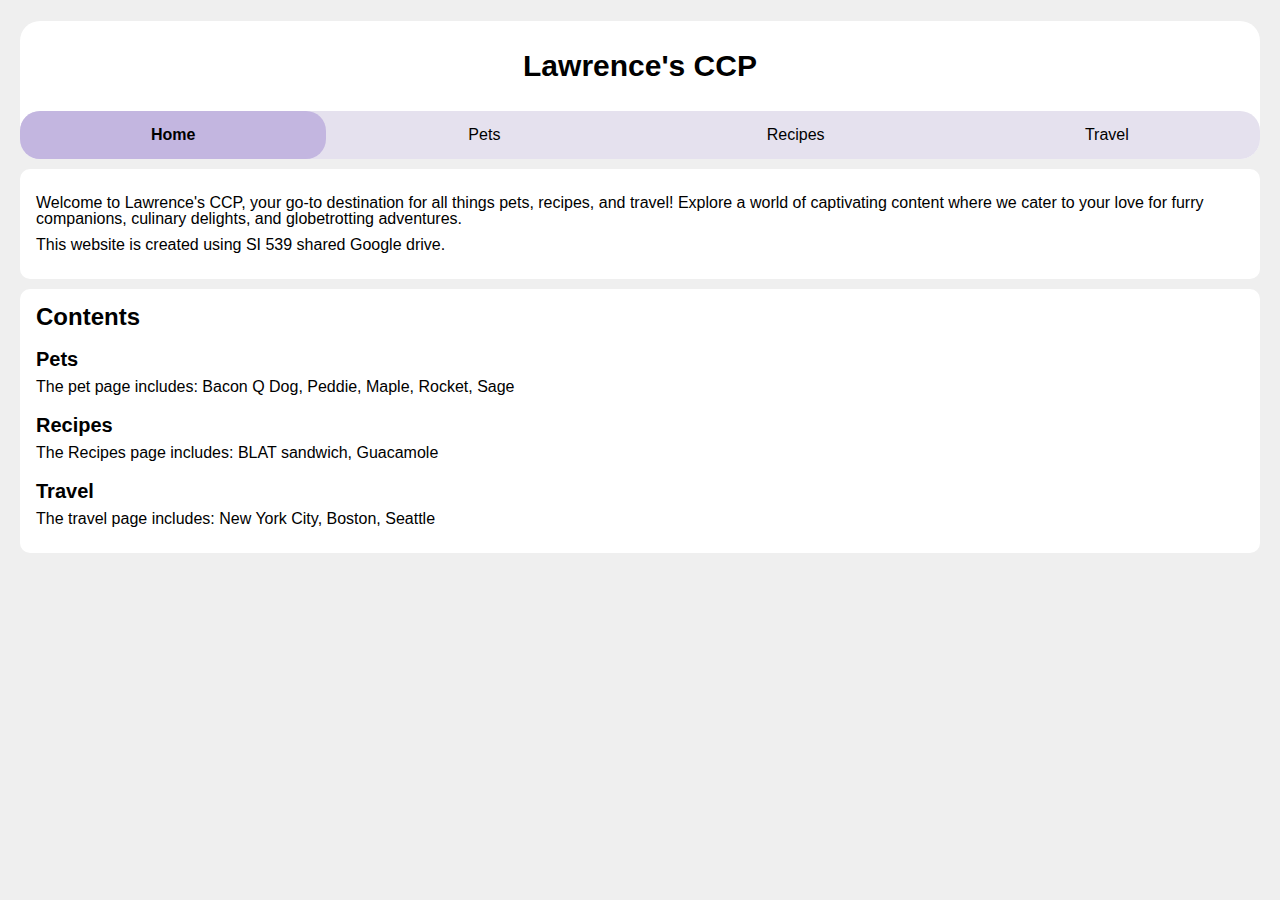
<file: index.html>
<!DOCTYPE html>
<html lang="en">
<head>
    <meta charset="UTF-8">
    <meta name="viewport" content="width=device-width, initial-scale=1.0">
    <link rel="stylesheet" href="css/html5reset.css">
    <link rel="stylesheet" href="css/style.css">
    <title>Home</title>
</head>
<body>
    <a class="skip-to-main" href = "#main">Skip to Main Content</a>
    <header>
        <h1>Lawrence's CCP</h1>
        <nav>
            <ul>
                <li><a class="active" href = "index.html">Home</a></li>
                <li><a href="pets.html">Pets</a></li>
                <li><a href="recipes.html">Recipes</a></li>
                <li><a href="travel.html">Travel</a></li>
            </ul>
        </nav>
    </header>

    <main id="main">
        <div>
            <p>Welcome to Lawrence's CCP, your go-to destination for all things pets, recipes, and travel! Explore a world of captivating content where we cater to your love for furry companions, culinary delights, and globetrotting adventures. </p>
            <p>This website is created using SI 539 shared Google drive.</p>
        </div>
        
        <div>
            <h2>Contents</h2>
            <h3>Pets</h3>
            <p>The pet page includes: Bacon Q Dog, Peddie, Maple, Rocket, Sage</p>
        
            <h3>Recipes</h3>
            <p>The Recipes page includes: BLAT sandwich, Guacamole</p>

            <h3>Travel</h3>
            <p>The travel page includes: New York City, Boston, Seattle</p>
        </div>
    </main>
    
</body>
</html>
</file>
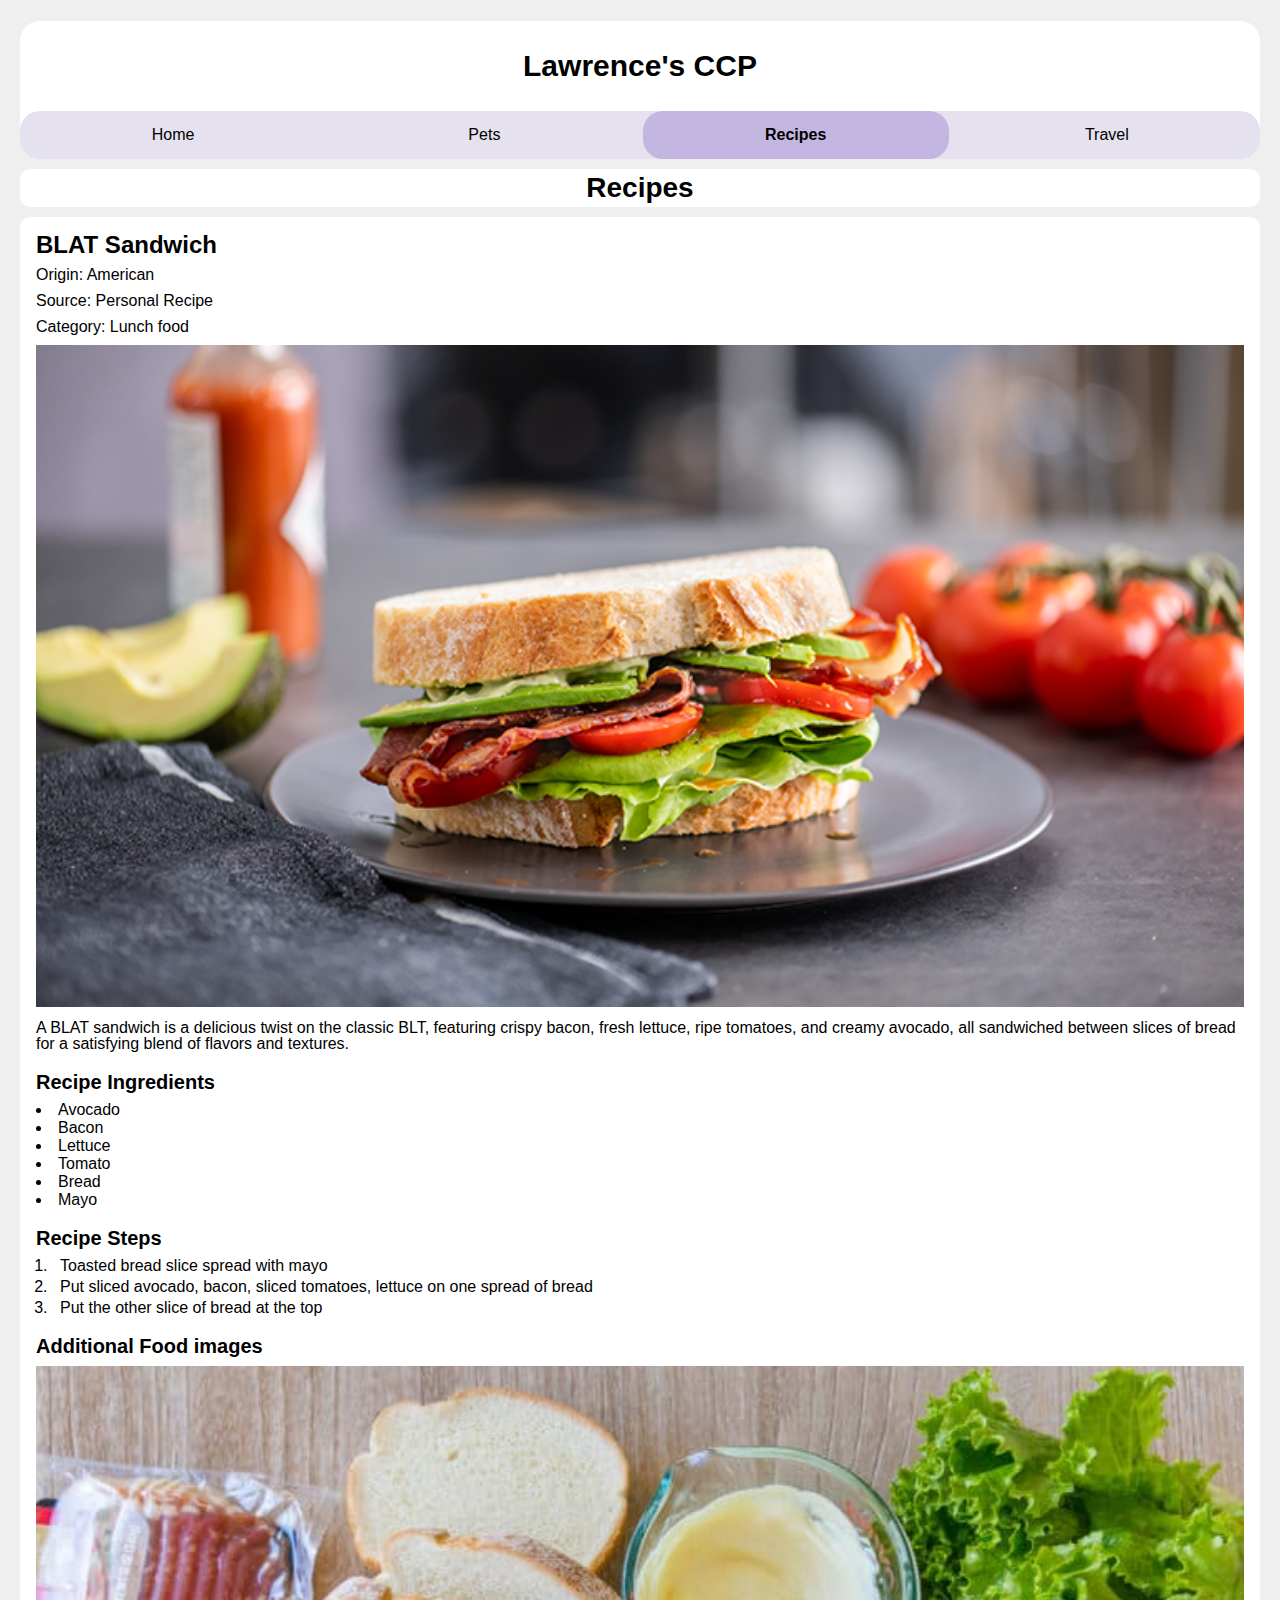
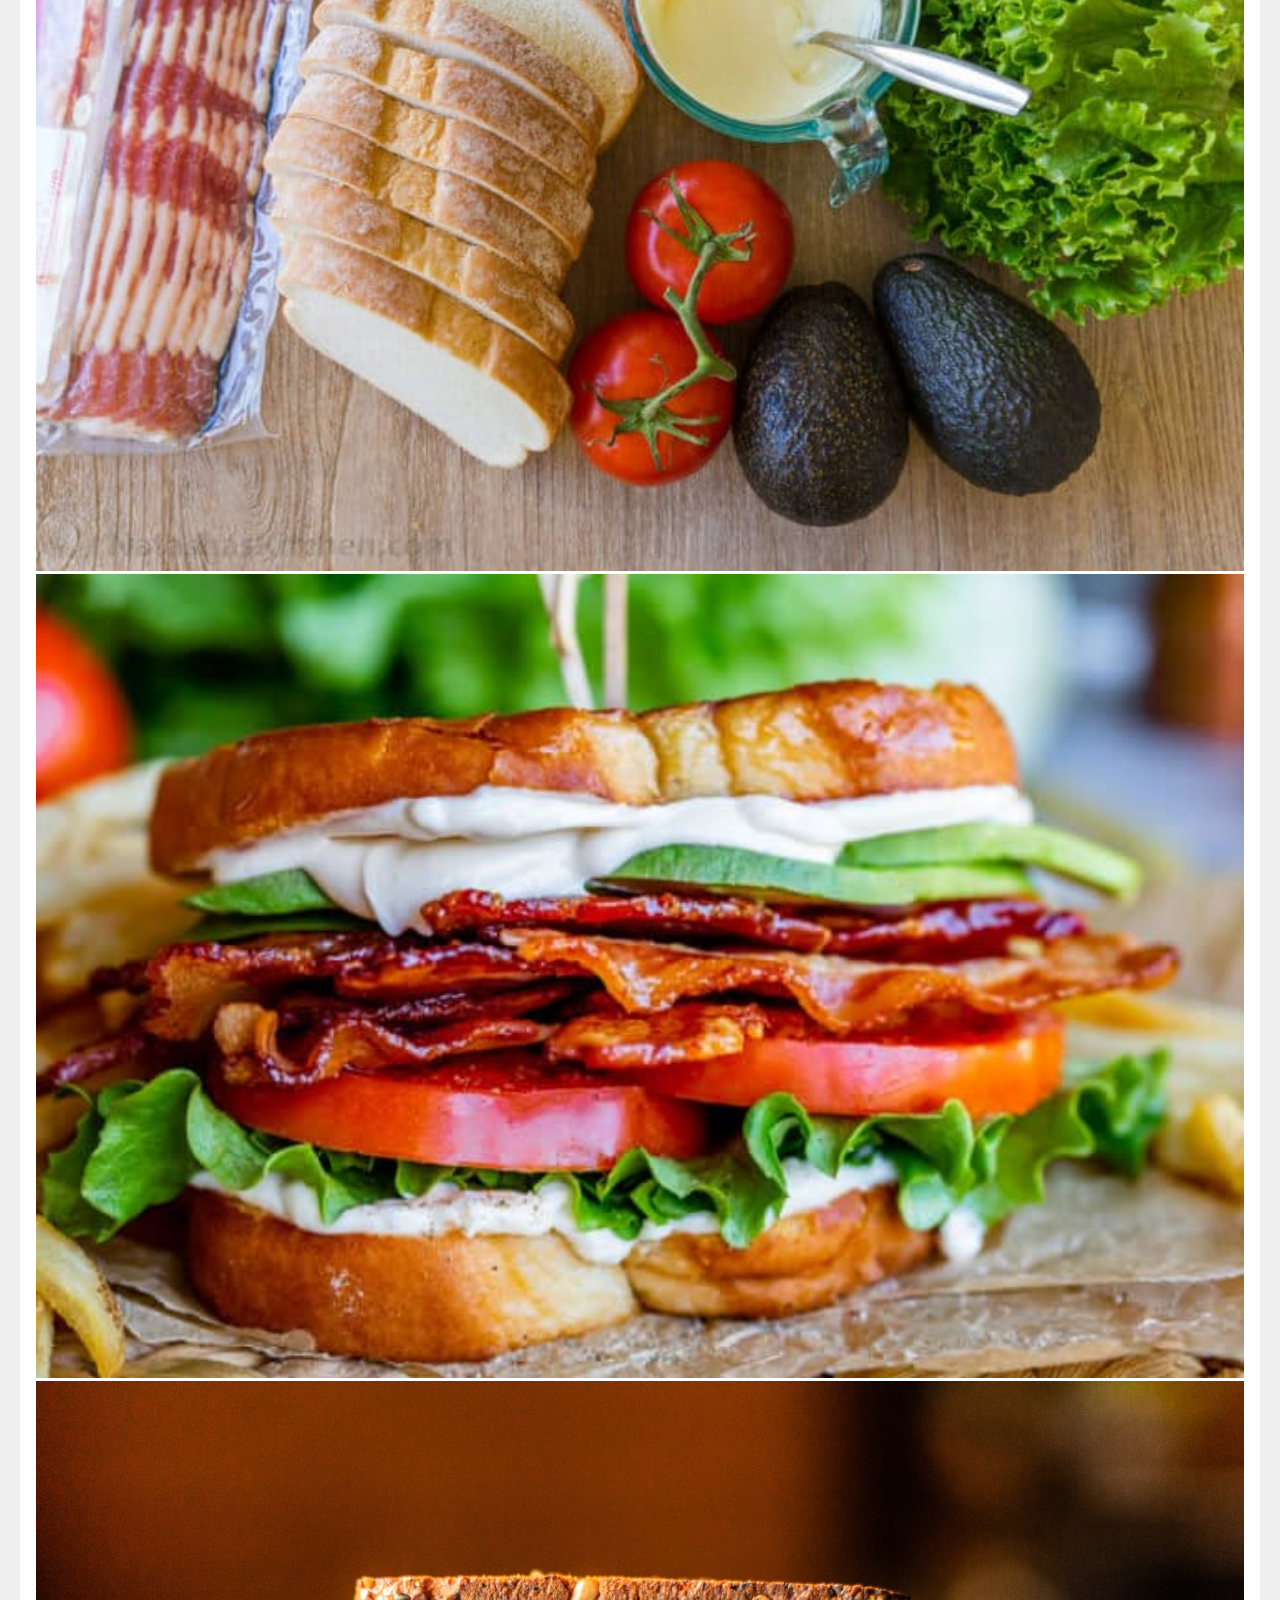
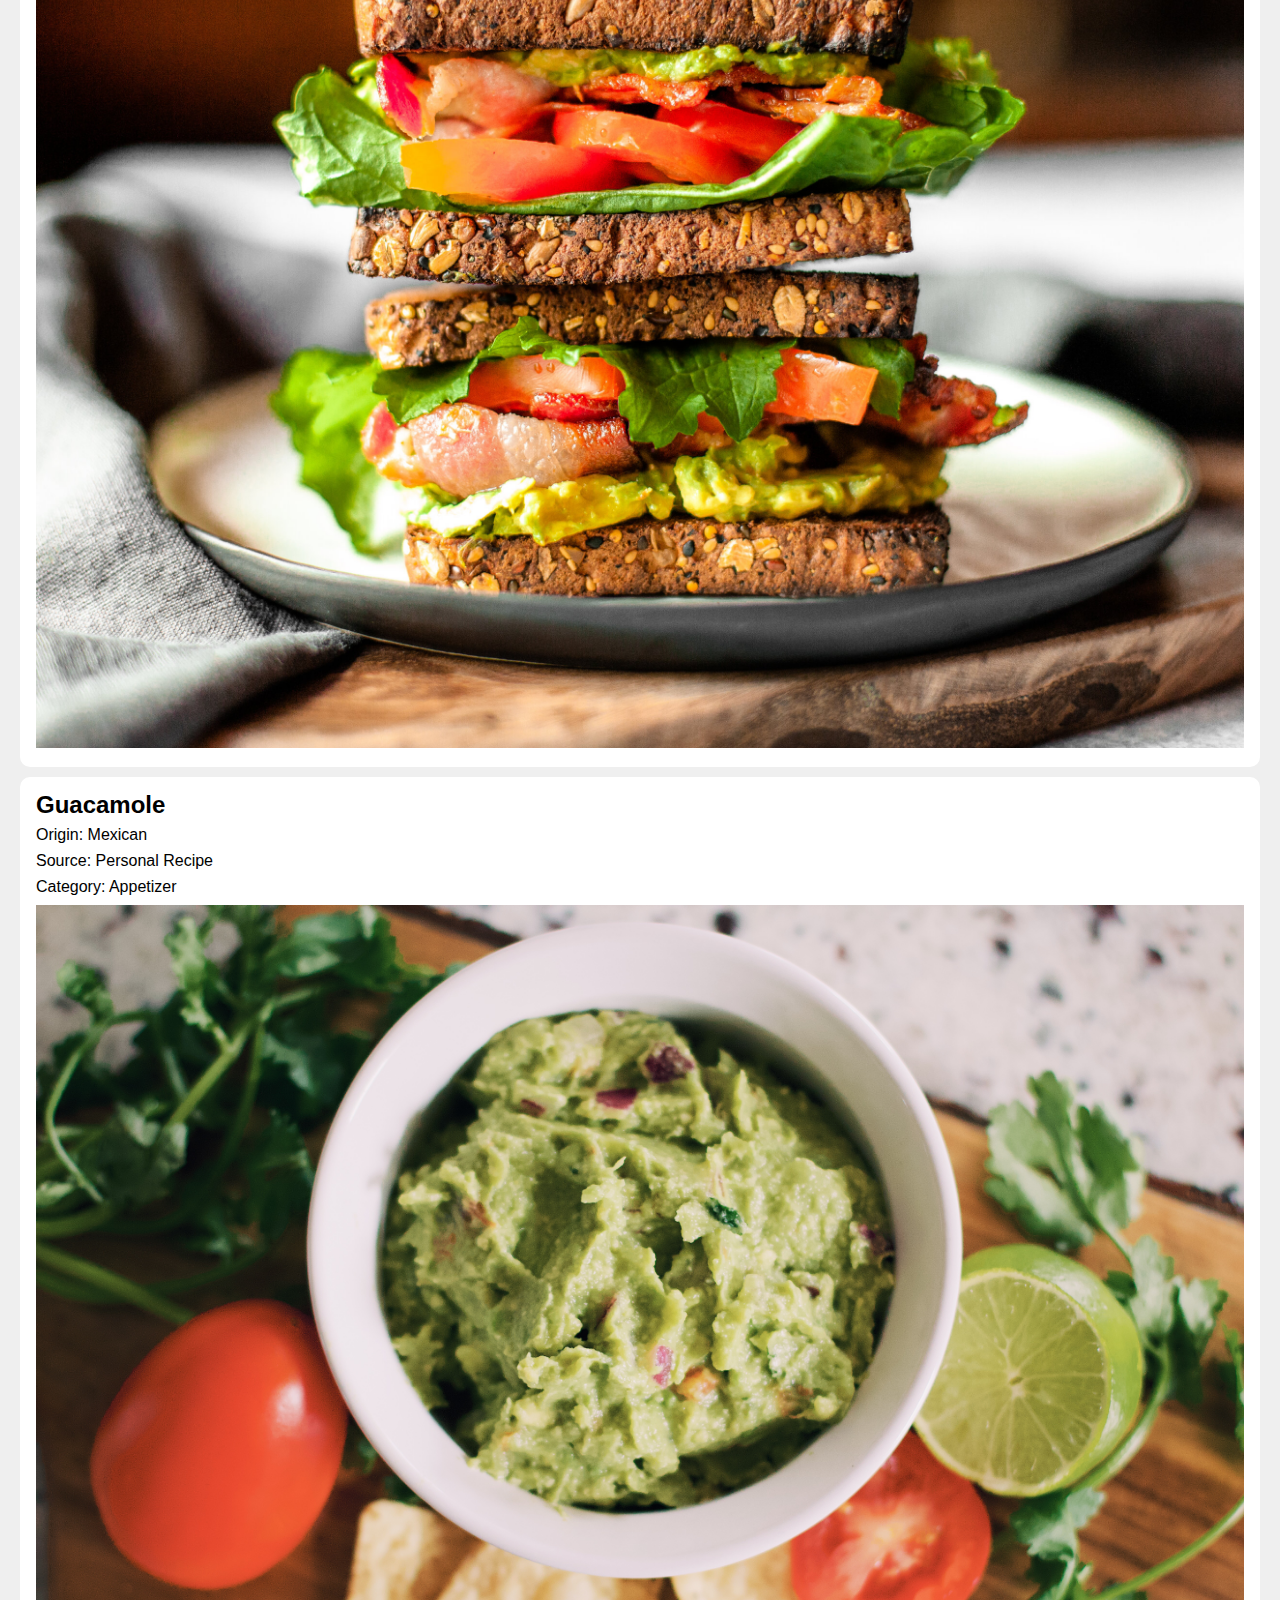
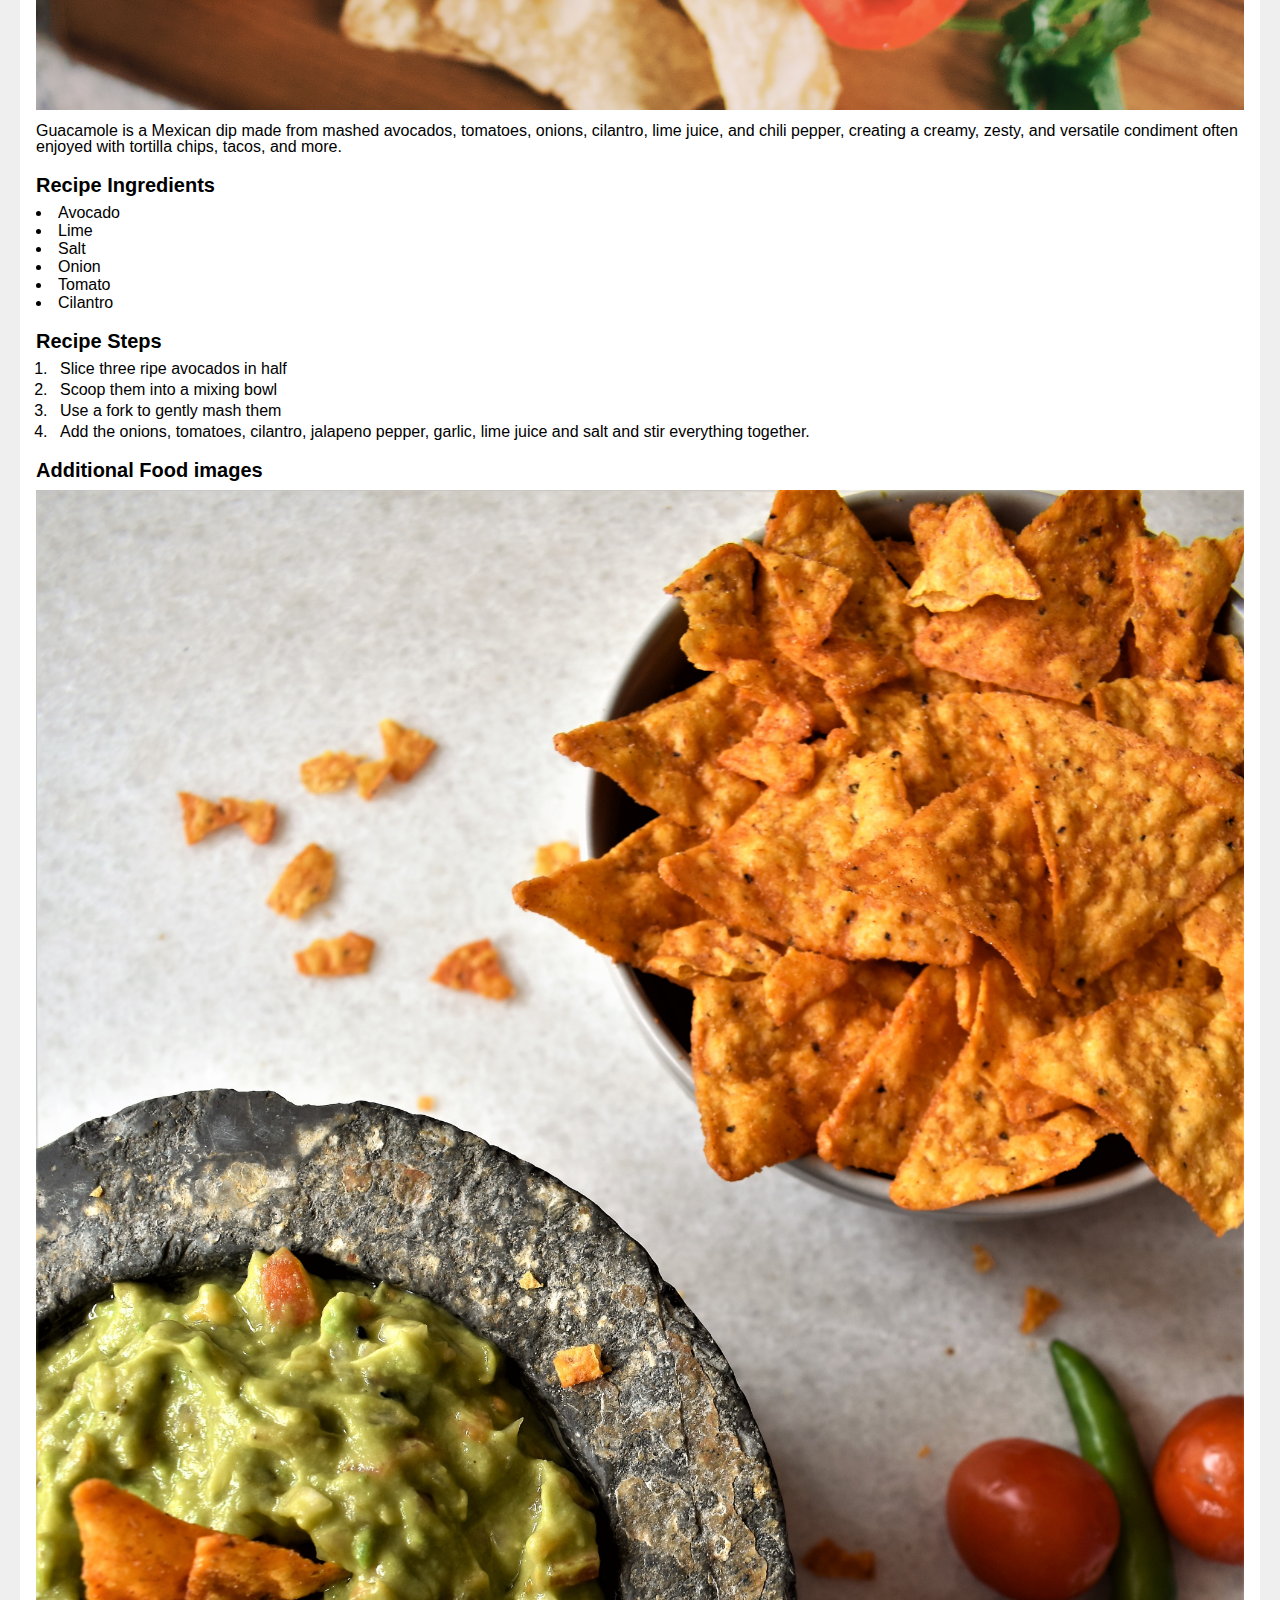
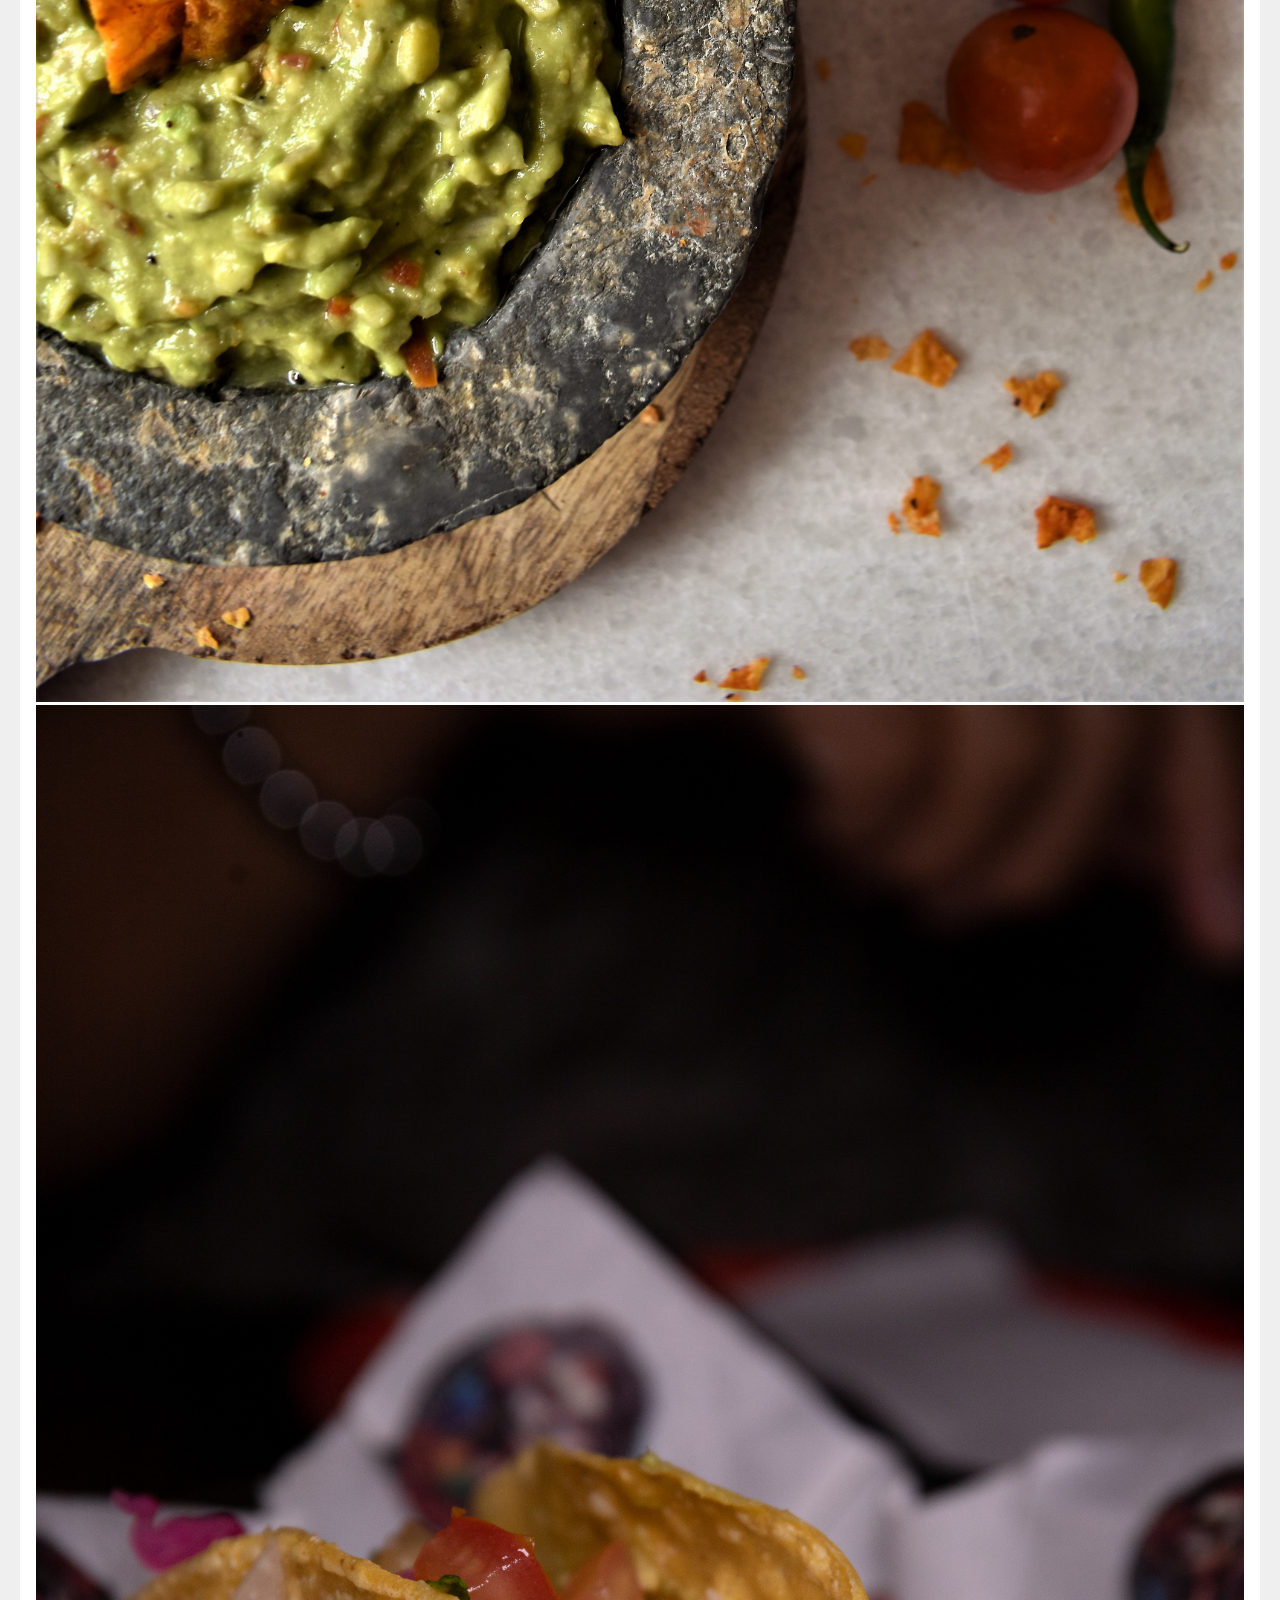
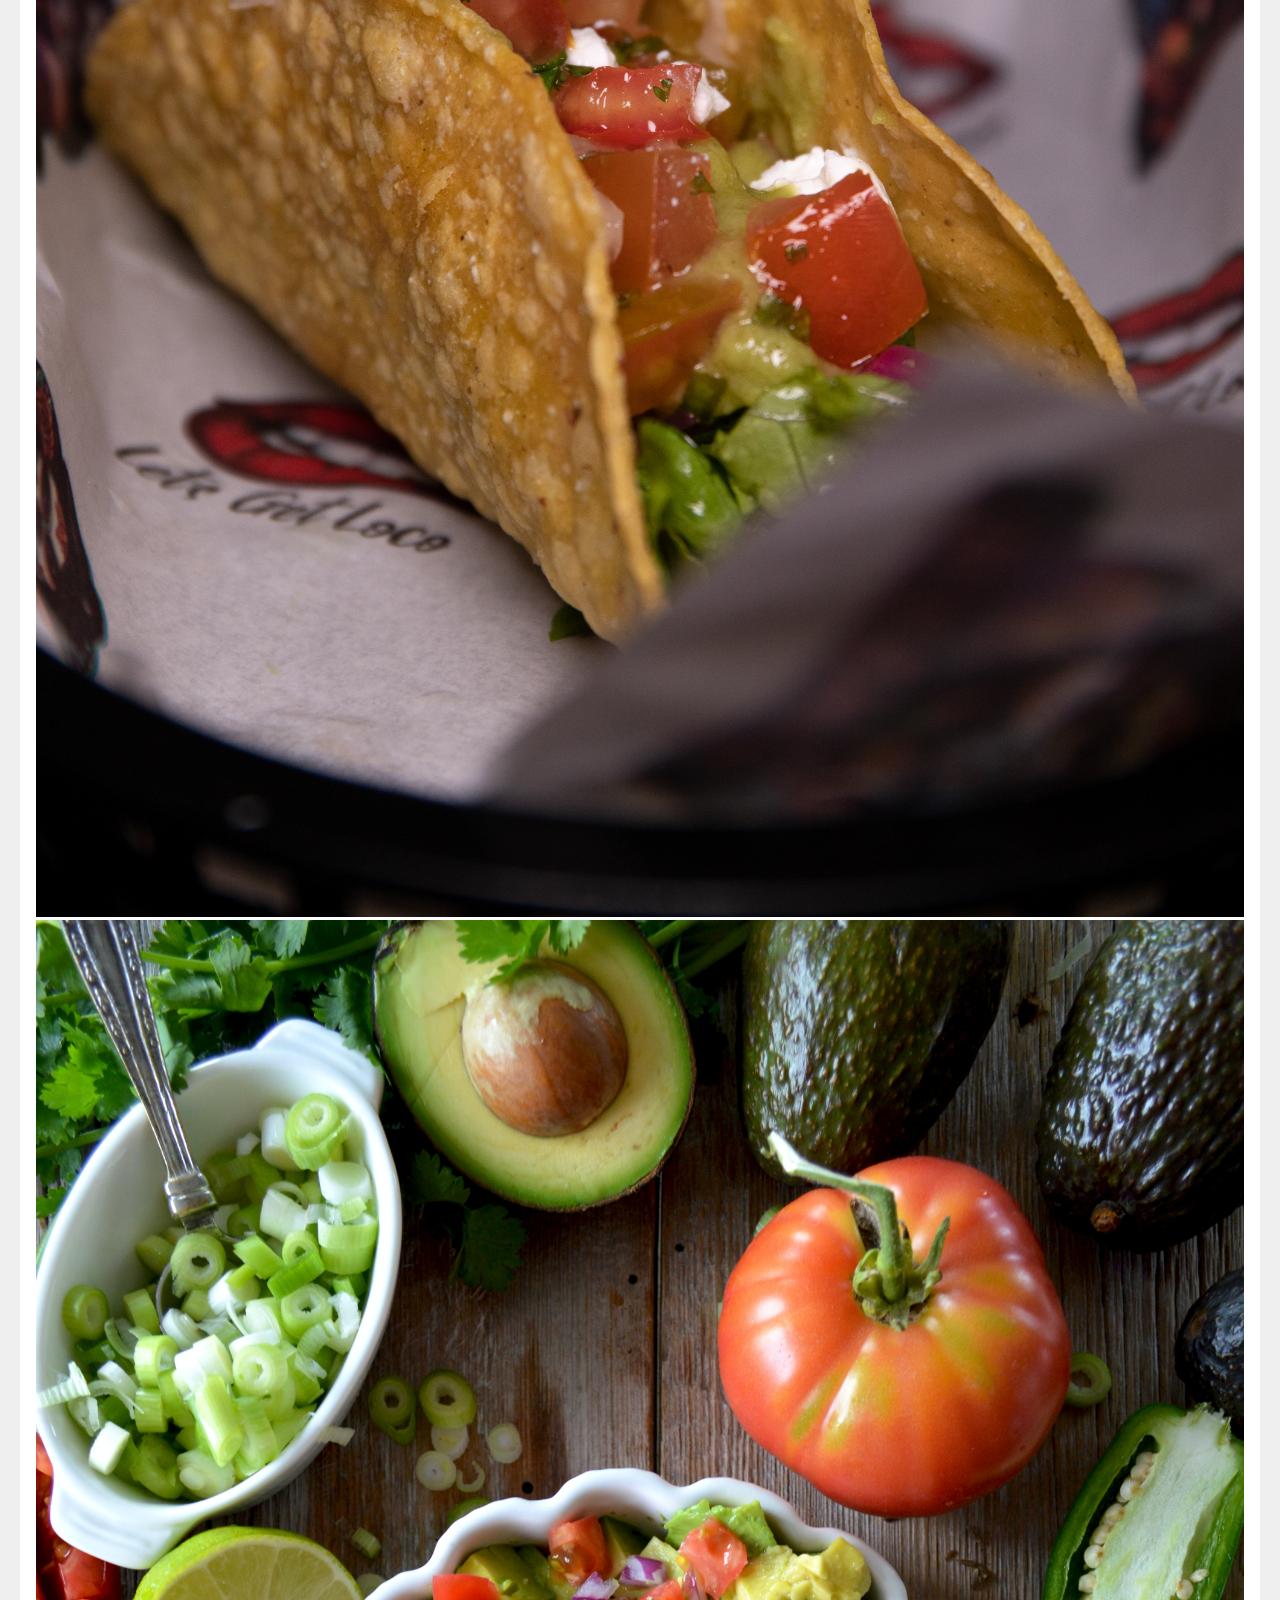
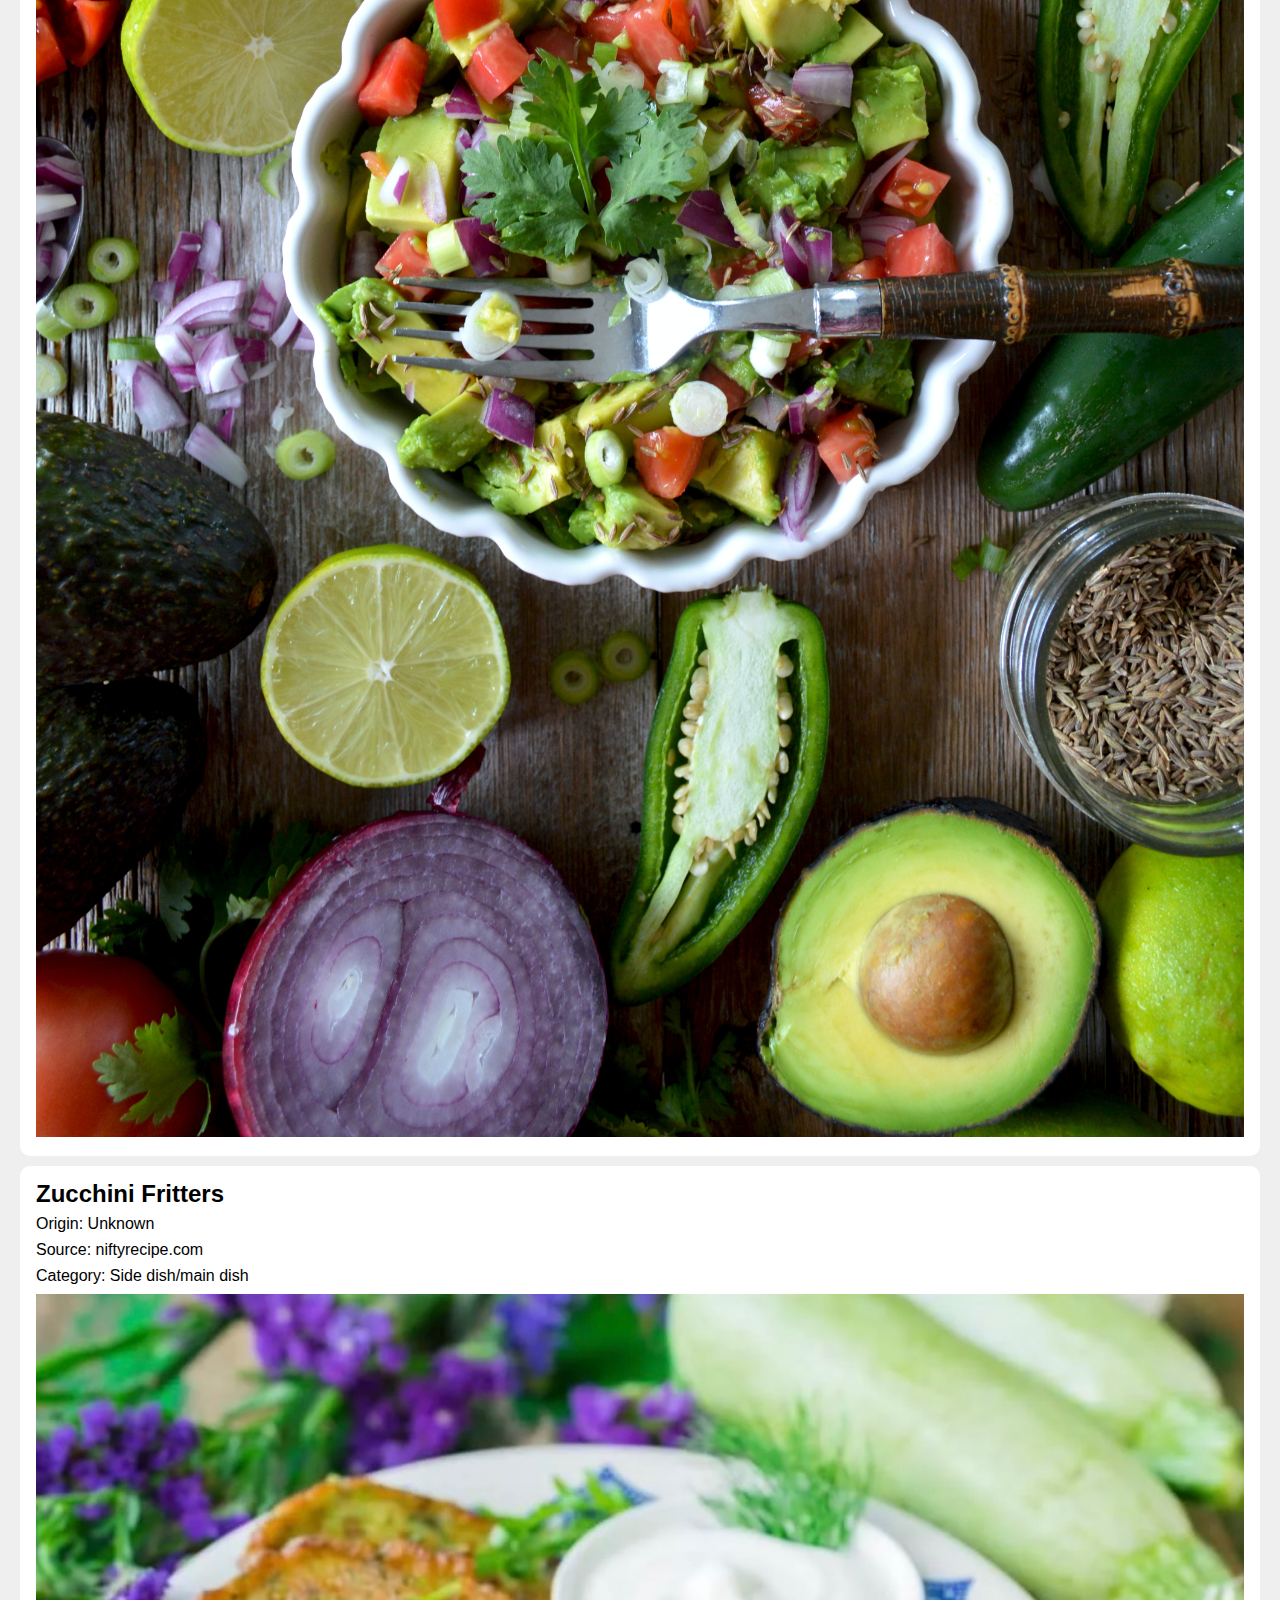
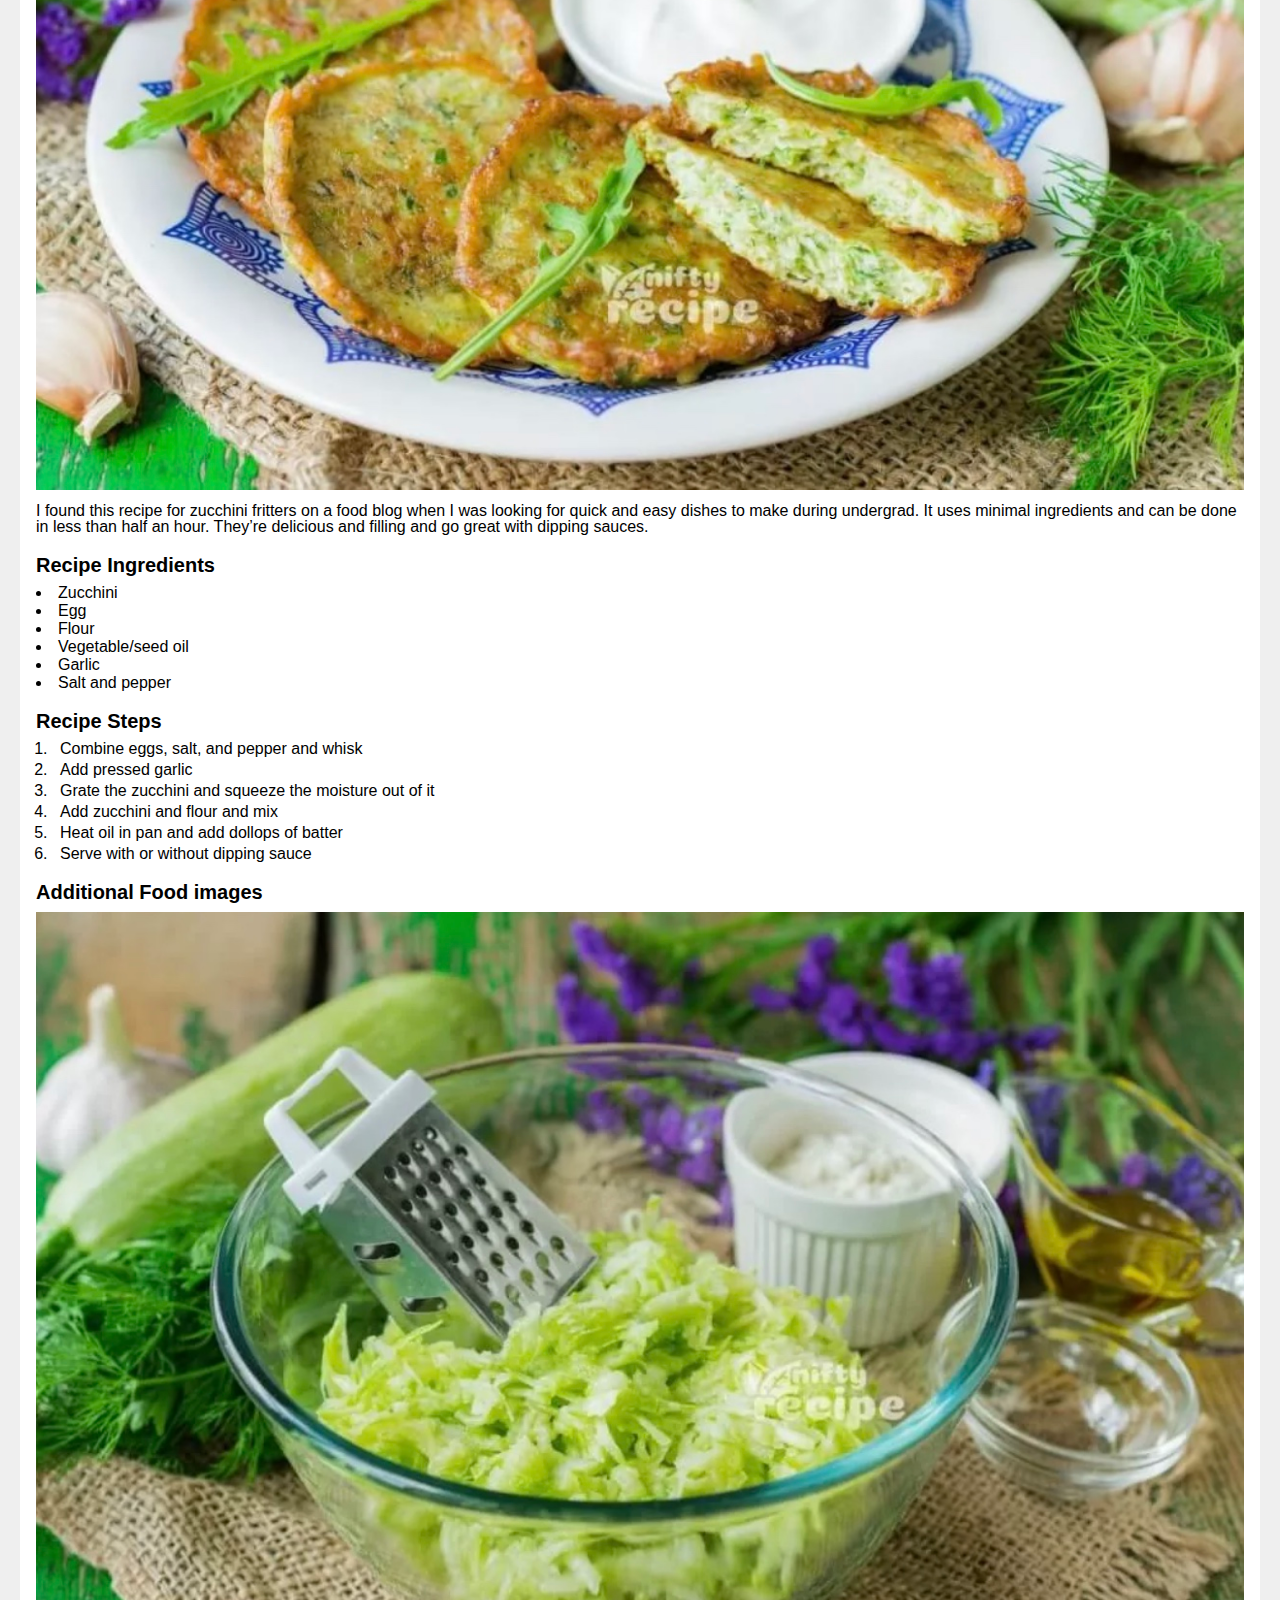
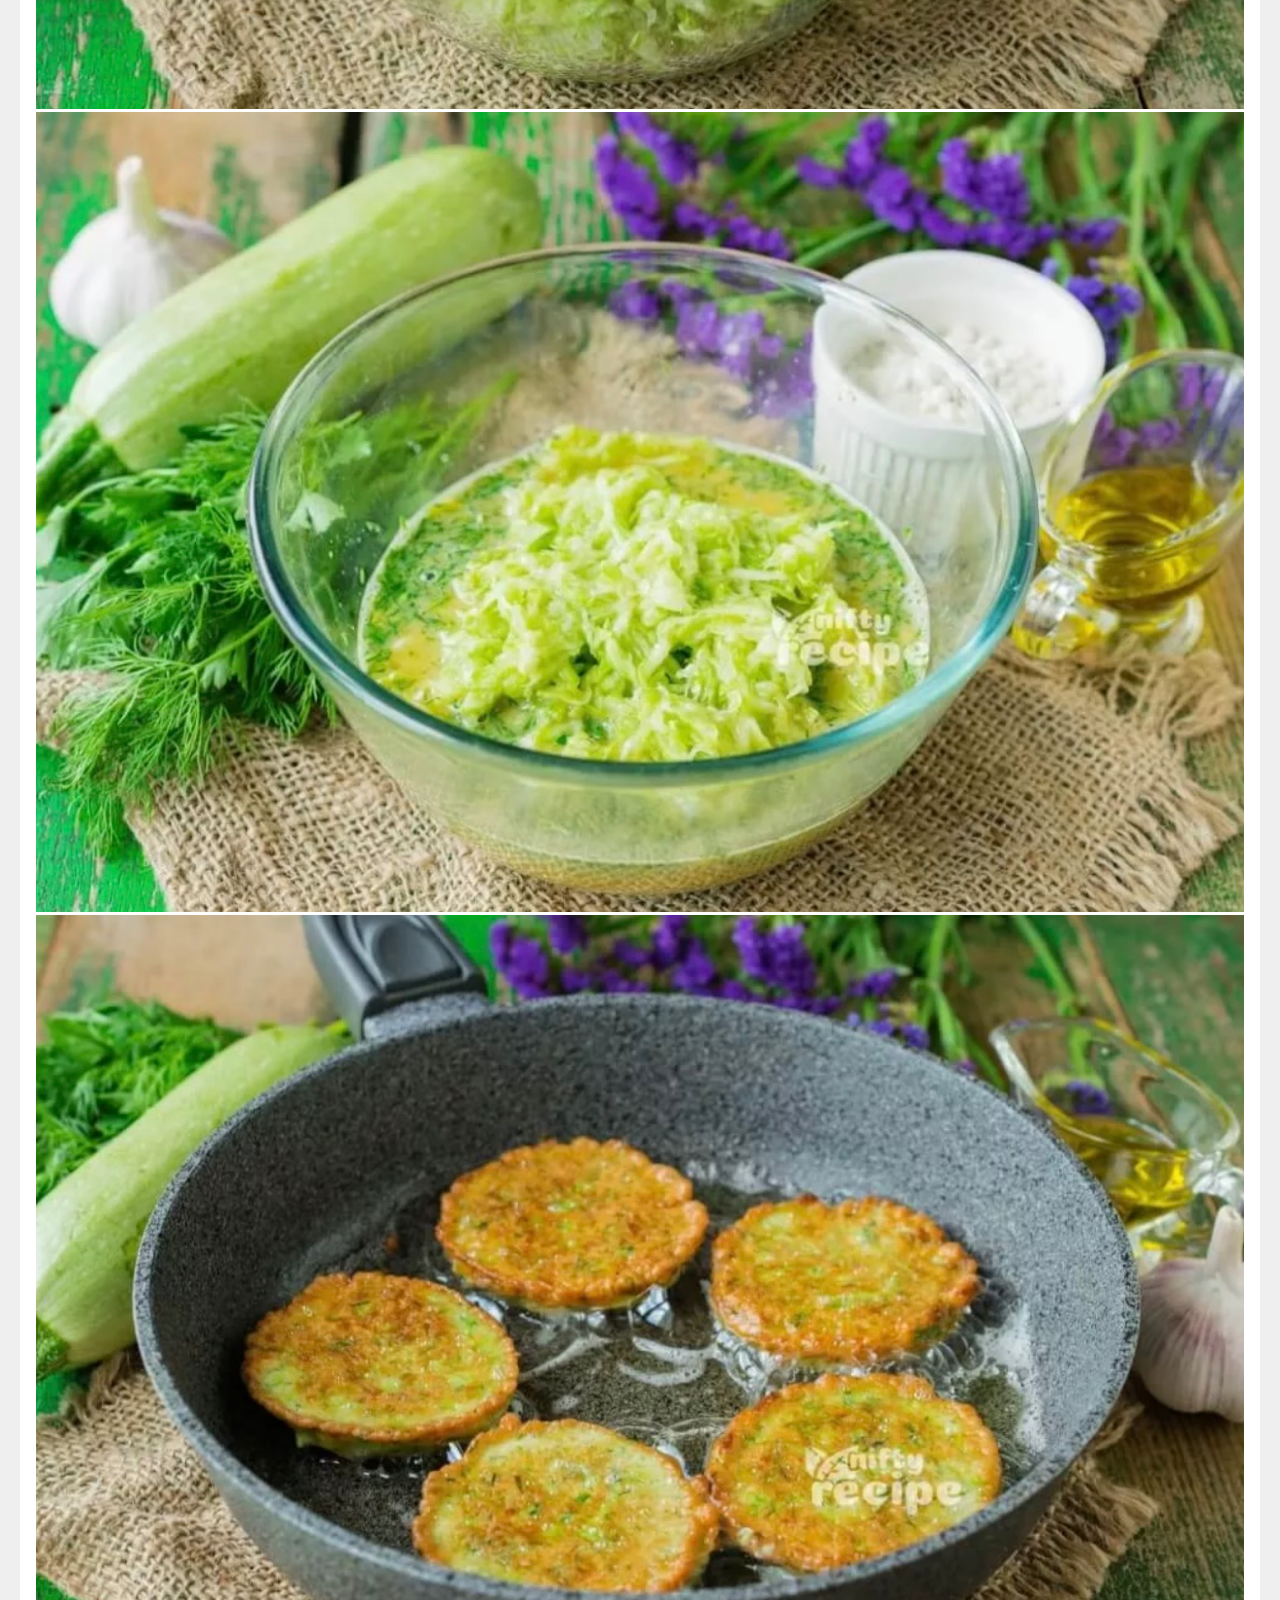
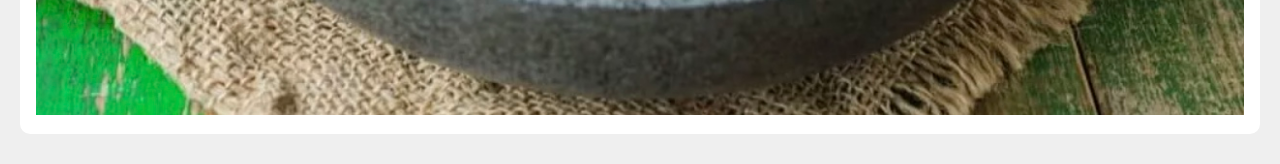
<file: recipes.html>
<!DOCTYPE html>
<html lang="en">
<head>
    <meta charset="UTF-8">
    <meta name="viewport" content="width=device-width, initial-scale=1.0">
    <link rel="stylesheet" href="css/html5reset.css">
    <link rel="stylesheet" href="css/style.css">
    <title>Recipes</title>
</head>
<body>
    <a class="skip-to-main" href = "#main">Skip to Main Content</a>
    <header>
        <h1>Lawrence's CCP</h1>
        <nav>
            <ul>
                <li><a href = "index.html">Home</a></li>
                <li><a href="pets.html">Pets</a></li>
                <li><a class="active" href="recipes.html">Recipes</a></li>
                <li><a href="travel.html">Travel</a></li>
            </ul>       
        </nav>
    </header>

    <main id="main">
        <h1>Recipes</h1>
        <div>
            <h2>BLAT Sandwich</h2>
            <p>Origin: American</p>
            <p>Source: Personal Recipe</p>
            <p>Category: Lunch food</p>
            <img src="images/blat_main.png" width="400" alt="BLAT Sandwich">
            <p>A BLAT sandwich is a delicious twist on the classic BLT, featuring crispy bacon, fresh lettuce, ripe tomatoes, and creamy avocado, all sandwiched between slices of bread for a satisfying blend of flavors and textures.</p>

            <h3>Recipe Ingredients</h3>
            <ul>
                <li>Avocado</li>
                <li>Bacon</li>
                <li>Lettuce</li>
                <li>Tomato</li>
                <li>Bread</li>
                <li>Mayo</li>
            </ul>

            <h3>Recipe Steps</h3>
            <ol>
                <li>Toasted bread slice spread with mayo</li>
                <li>Put sliced avocado, bacon, sliced tomatoes, lettuce on one spread of bread</li>
                <li>Put the other slice of bread at the top</li>
            </ol>

            <h3>Additional Food images</h3>
            <img src="images/ingredients.jpg" width ="200" alt = "Ingredients of BLAT sandwich">
            <img src="images/blat_2.jpg" width="200" alt="A BLAT sandwich is placed on a dish">
            <img src="images/blat_3.jpg" width="200" alt="A BLAT sandwich is made with multigrain bread.">
        </div>

        <div>
            <h2>Guacamole</h2>
            <p>Origin: Mexican</p>
            <p>Source: Personal Recipe</p>
            <p>Category: Appetizer</p>
            <img src="images/guacamole.jpg" width="400" alt="Guacamole serving">
            <p>Guacamole is a Mexican dip made from mashed avocados, tomatoes, onions, cilantro, lime juice, and chili pepper, creating a creamy, zesty, and versatile condiment often enjoyed with tortilla chips, tacos, and more.</p>

            <h3>Recipe Ingredients</h3>
            <ul>
                <li>Avocado</li>
                <li>Lime</li>
                <li>Salt</li>
                <li>Onion</li>
                <li>Tomato</li>
                <li>Cilantro</li>
            </ul>

            <h3>Recipe Steps</h3>
            <ol>
                <li>Slice three ripe avocados in half </li>
                <li>Scoop them into a mixing bowl</li>
                <li>Use a fork to gently mash them</li>
                <li>Add the onions, tomatoes, cilantro, jalapeno pepper, garlic, lime juice and salt and stir everything together.</li>
            </ol>

            <h3>Additional Food images</h3>
            <img src="images/avocado_chips.jpg" width ="200" alt = "Chips and guacamole">
            <img src="images/taco.jpg" width="200" alt="Guacamole in a taco">
            <img src="images/guacamole_2.jpg" width="200" alt="Guacamole in a bowl">
        </div>

        <div>
            <h2>Zucchini Fritters</h2>
            <p>Origin: Unknown</p>
            <p>Source: niftyrecipe.com</p>
            <p>Category: Side dish/main dish</p>
            <img src="images/zucchini_fritters_1.jpeg" width="400" alt="Photo of Zucchini Fritters">
            <p>I found this recipe for zucchini fritters on a food blog when I was looking for quick and easy dishes to make during undergrad. It uses minimal ingredients and can be done in less than half an hour. They’re delicious and filling and go great with dipping sauces.</p>

            <h3>Recipe Ingredients</h3>
            <ul>
                <li>Zucchini</li>
                <li>Egg</li>
                <li>Flour</li>
                <li>Vegetable/seed oil</li>
                <li>Garlic</li>
                <li>Salt and pepper</li>
            </ul>

            <h3>Recipe Steps</h3>
            <ol>
                <li>Combine eggs, salt, and pepper and whisk</li>
                <li>Add pressed garlic</li>
                <li>Grate the zucchini and squeeze the moisture out of it</li>
                <li>Add zucchini and flour and mix</li>
                <li>Heat oil in pan and add dollops of batter</li>
                <li>Serve with or without dipping sauce</li>
            </ol>

            <h3>Additional Food images</h3>
            <img src="images/zucchini_fritters_2.jpeg" width ="200" alt = "Grated zucchini.">
            <img src="images/zucchini_fritters_4.jpg" width ="200" alt = "Ingredients for zucchini fritters combined.">
            <img src="images/zucchini_fritters_3.jpeg" width ="200" alt = "Zucchini fritters in the pan cooking.">
        </div>
    </main>
</body>
</html>
</file>
<file: css/style.css>
body {
    background-color: #EFEFEF;
    margin: 20px;
    font-size: 16px;
    font-family: Roboto,Helvetica,Arial,Nimbus Sans L,sans-serif;
    display: grid;
    grid-template-columns: 1fr;
}

.skip-to-main {
    display: block;
    overflow: hidden;
    height: 1px;
    width: 1px;
}

.skip-to-main:focus {
    height: auto;
    width: auto;
}

.skip-to-main:focus {
    height: 1;
    width: 1;
}

header {
    grid-column: 1 / -1;
    background-color: white;
    border-radius: 20px;
    margin-bottom: 10px;
}

header h1 {
    text-align: center;
    font-size: 30px;
    font-weight: bold;
    padding: 1em 0;
}

nav ul {
    display: grid;
    grid-template-columns: 1fr 1fr 1fr 1fr;
    grid-gap: 5px;
    background-color: #E5E1EE;
    border-radius: 20px;
}

nav li a {
    display: inline-block;
    width: 100%;
    text-align: center;
    padding: 1em 0;
    color: black;
    text-decoration: none;
    border-radius: 20px;
}

nav .active {
    background-color: #C3B6E0;
    font-weight: bold;
}

nav a:hover {
    color: red;
}

main div {
    background-color: white;
    border-radius: 10px;
    padding: 1em;
    margin-bottom: 10px;
}

main h1 {
    font-size: 28px;
    font-weight: bold;
    background-color: white;
    margin-bottom: 10px;
    border-radius: 10px;
    padding: 5px;
    text-align: center;
}

main div h2 {
    font-size: 24px;
    font-weight: bold;
    margin-bottom: 10px;
}

main div h3 { 
    font-size: 20px;
    font-weight: bold;
    margin-bottom: 10px;
    margin-top: 20px;
}

main div p {
    margin-bottom: 10px;
    margin-top: 10px;
}

main div img {
    width: 100%;
}

main div video {
    width: 100%;
}

main div ul {
    list-style: disc inside none;
}

main div ul li {
    margin-bottom: 2px;
}

main div ol {
    list-style: decimal outside none;
}

main div ol li {
    margin-left: 1em;
    padding-left: 0.5em;
    margin-bottom: 5px;
}

main div figure {
    padding-bottom: 5px;
}

@media (prefers-reduced-motion) {
    /* styles to apply if a user's device settings are set to reduced motion */
    .gif {
        display: none;
    }
}
</file>
